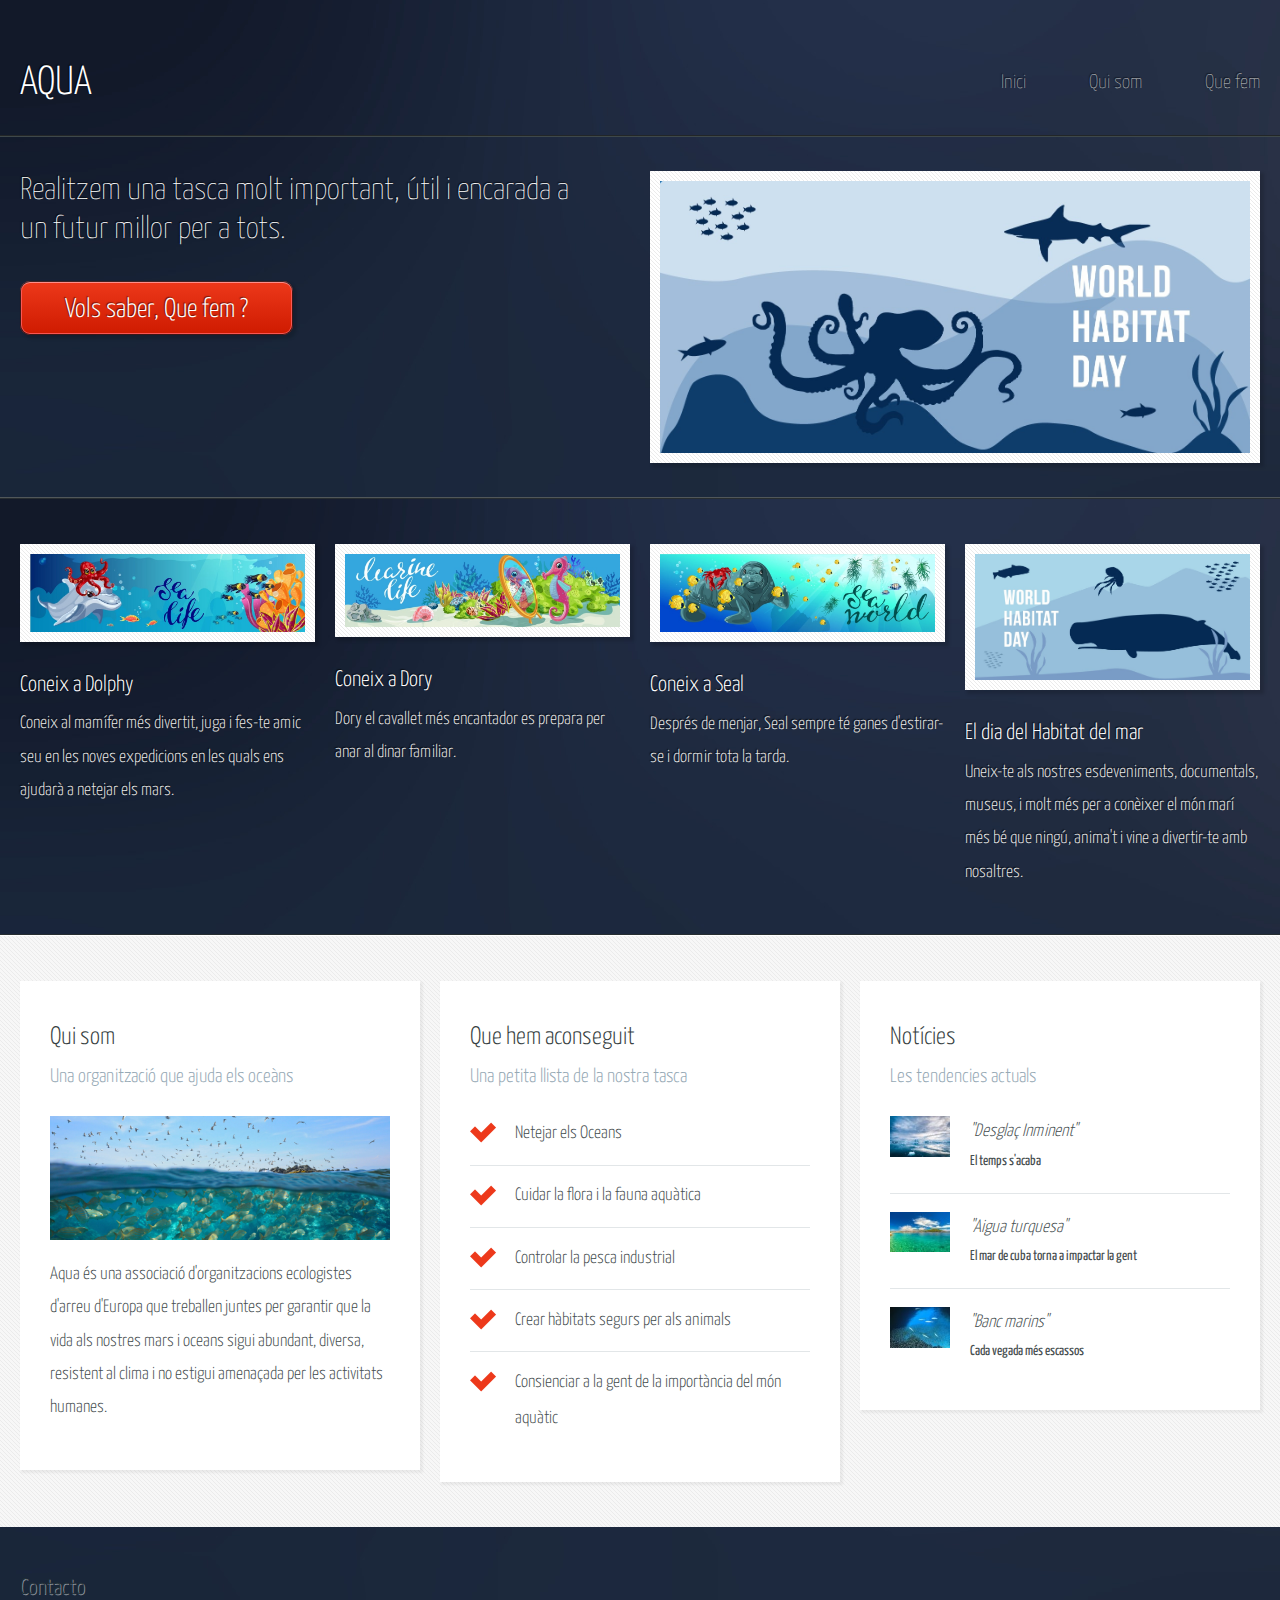
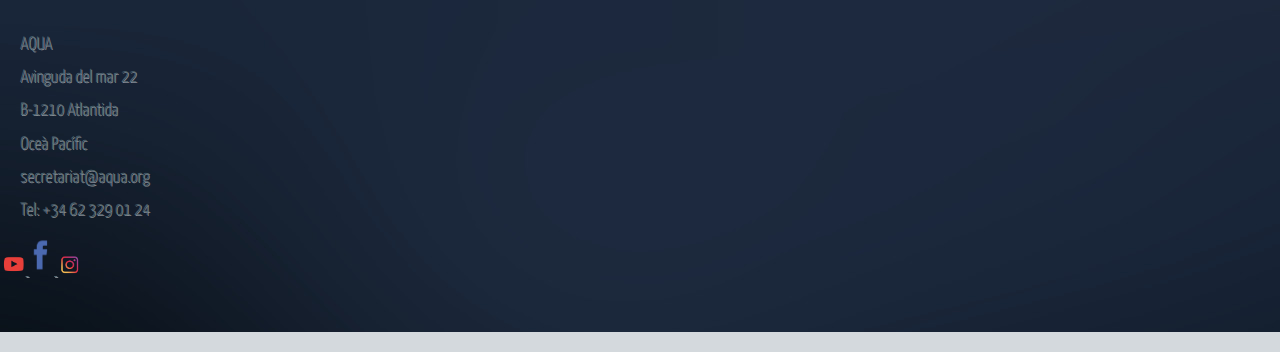
<file: index.html>
<!DOCTYPE HTML>
<html lang="ca">
	<head>
		<title>L'Oceà necessita ajuda</title>
		<meta charset="utf-8" />
		<meta name="viewport" content="width=device-width, initial-scale=1, user-scalable=no" />
		<link rel="stylesheet" href="assets/css/main.css" />
		<link rel="icon" type="image/png" href="assets/css/images/favicon.png"/>

	</head>
	<body>
		<div id="page-wrapper">

			<!-- Header -->
				<section aria-label ="cabecera de la pàgina" id="header">
					<div class="container">
						<div class="row">
							<div class="col-12">

								<!-- Logo -->
									<h1><a href="index.html" id="logo">AQUA</a></h1>

								<!-- Nav -->
									<nav aria-label ="navegacion de la web" id="nav">
										<a href="index.html">Inici</a>
										<a href="quisom.html">Qui som</a>
										<a href="quefem.html">Que fem</a>
							
									</nav>

							</div>
						</div>
					</div>
					<div id="banner">
						<div class="container">
							<div class="row">
								<div class="col-6 col-12-medium">

									<!-- Banner Copy -->
										<p>Realitzem una tasca molt important, útil i encarada a un futur millor per a tots.</p>
										<a href="quefem.html" class="button-large">Vols saber, Que fem ?</a>

								</div>
								<div class="col-6 col-12-medium imp-medium">

									<!-- Banner Image -->
										<a href="#" class="bordered-feature-image"><img src="images/banner.jpg" alt="" /></a>

								</div>
							</div>
						</div>
					</div>
				</section>

			<!-- Features -->
				<section id="features">
					<div class="container">
						<div class="row">
							<div class="col-3 col-6-medium col-12-small">

								<!-- Feature #1 -->
									<section>
										<a href="#" class="bordered-feature-image"><img src="images/pic01.jpg" alt="" /></a>
										<h2>Coneix a Dolphy</h2>
										<p>Coneix al mamífer més divertit, juga i fes-te amic seu en 
										les noves expedicions en les quals ens ajudarà a netejar els mars.</p>
									</section>

							</div>
							<div class="col-3 col-6-medium col-12-small">

								<!-- Feature #2 -->
									<section>
										<a href="#" class="bordered-feature-image"><img src="images/pic02.jpg" alt="" /></a>
										<h2>Coneix a Dory</h2>
										<p>
											Dory el cavallet més encantador es prepara per anar al dinar familiar.
										</p>
									</section>

							</div>
							<div class="col-3 col-6-medium col-12-small">

								<!-- Feature #3 -->
									<section>
										<a href="#" class="bordered-feature-image"><img src="images/pic03.jpg" alt="" /></a>
										<h2>Coneix a Seal</h2>
										<p>
											Després de menjar, Seal sempre té ganes d'estirar-se i dormir tota la tarda.
										</p>
									</section>

							</div>
							<div class="col-3 col-6-medium col-12-small">

								<!-- Feature #4 -->
									<section>
										<a href="#" class="bordered-feature-image"><img src="images/pic04.jpg" alt="" /></a>
										<h2>El dia del Habitat del mar</h2>
										<p>
											Uneix-te als nostres esdeveniments, documentals, museus, 
											i molt més per a conèixer el món marí més bé que ningú, anima't 
											i vine a divertir-te amb nosaltres.
										</p>
									</section>

							</div>
						</div>
					</div>
				</section>

			<!-- Content -->
				<section id="content">
					<div class="container">
						<div class="row aln-center">
							<div class="col-4 col-12-medium">

								<!-- caixa #1 -->
									<section>
										<header>
											<h2>Qui som</h2>
											<h3>Una organització que ajuda els oceàns</h3>
										</header>
										<a href="#" class="feature-image"><img src="images/pic05.jpg" alt="" /></a>
										<p>
											Aqua és una associació d'organitzacions ecologistes
											d'arreu d'Europa que treballen juntes per garantir que la vida als nostres
											mars i oceans sigui abundant, diversa, resistent al clima i no estigui 
											amenaçada per les activitats humanes.
										</p>
									</section>

							</div>
							<div class="col-4 col-6-medium col-12-small">

								<!-- caixa #2 -->
									<section>
										<header>
											<h2>Que hem aconseguit</h2>
											<h3>Una petita llista de la nostra tasca</h3>
										</header>
										<ul class="check-list">
											<li>Netejar els Oceans</li>
											<li>Cuidar la flora i la fauna aquàtica</li>
											<li>Controlar la pesca industrial</li>
											<li>Crear hàbitats segurs per als animals</li>
											<li>Consienciar a la gent de la importància del món aquàtic</li>
										</ul>
									</section>

							</div>
							<div class="col-4 col-6-medium col-12-small">

								<!-- caixa #3 -->
									<section>
										<header>
											<h2>Notícies</h2>  
											<h3>Les tendencies actuals </h3>
										</header>
										<ul class="quote-list">
											<li>
												<img src="images/pic06.jpg" alt="" />
												<p>"Desglaç Inminent"</p>
												<span>El temps s'acaba</span>
											</li>
											<li>
												<img src="images/pic07.jpg" alt="" />
												<p>"Aigua turquesa"</p>
												<span>El mar de cuba torna a impactar la gent</span>
											</li>
											<li>
												<img src="images/pic08.jpg" alt="" />
												<p>"Banc marins"</p>
												<span> Cada vegada més escassos</span>
											</li>
										</ul>
									</section>

							</div>
						</div>
					</div>
				</section>

			<!-- Footer -->
				<section aria-label="pie de la web" id="footer">
					<div class="container">
						<div class="row">
							<div class="col-4 col-12-medium imp-medium">

								<!-- Blurb -->
									<section>
										<h2>Contacto</h2>
										<p>
											
											AQUA <br>
										    Avinguda del mar 22<br>
											B-1210 Atlantida<br>
											Oceà Pacífic<br>
									
											secretariat@aqua.org<br>
											Tel: +34 62 329 01 24<br>
										</p>
									</section>

							</div>
						</div>
					</div>

					<div class="iconos">
						
						  <a href="https://www.youtube.com/">
							  <img src="images/youtube.png" alt="youtube" width="2%" height="2%">
						  </a>
						  <a href="https://www.facebook.com/">
							  <img src="images/face.png" alt="facebook" width="2%" height="2%">
						  </a>
						  <a href="https://www.instagram.com/">
							  <img src="images/insta.png" alt="instagram"  width="2%" height="2%">
						  </a>
						</div>
				
				</section>

			

		</div>

		<!-- Scripts -->
			<script src="assets/js/jquery.min.js"></script>
			<script src="assets/js/browser.min.js"></script>
			<script src="assets/js/breakpoints.min.js"></script>
			<script src="assets/js/util.js"></script>
			<script src="assets/js/main.js"></script>

	</body>
</html>
</file>
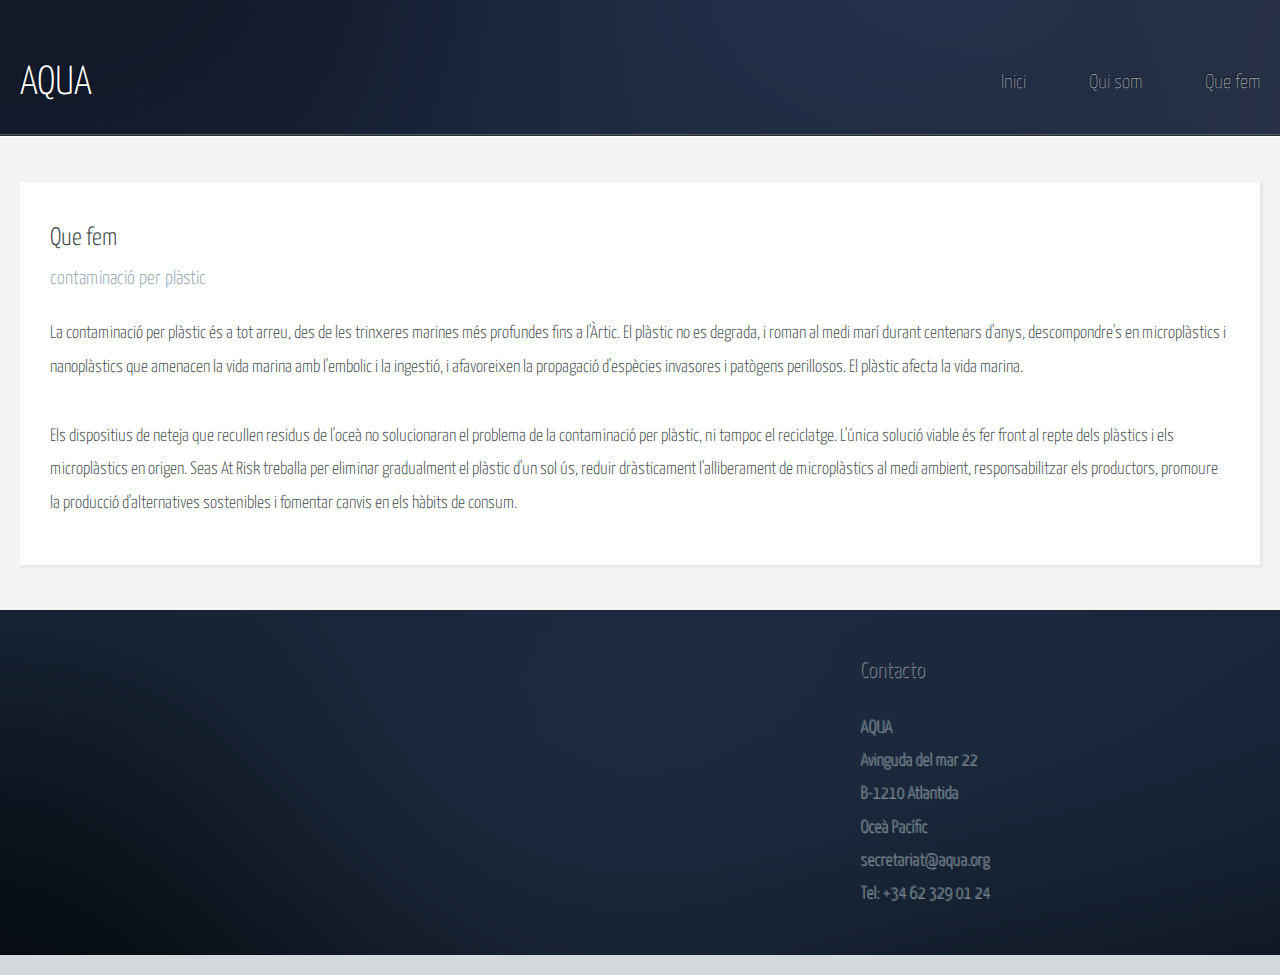
<file: quefem.html>
<!DOCTYPE HTML>

<html>
	<head>
		<title>L'Oceà necessita ajuda</title>
		<meta charset="utf-8" />
		<meta name="viewport" content="width=device-width, initial-scale=1, user-scalable=no" />
		<link rel="stylesheet" href="assets/css/main.css" />
	</head>
	<body class="subpage">
		<div id="page-wrapper">

			<!-- Header -->
				<section id="header">
					<div class="container">
						<div class="row">
							<div class="col-12">

								<!-- Logo -->
									<h1><a href="index.html" id="logo">AQUA</a></h1>

								<!-- Nav -->
								<nav aria-label ="navegacion de la web" id="nav">
									<a href="index.html">Inici</a>
									<a href="quisom.html">Qui som</a>
									<a href="quefem.html">Que fem</a>
						
								</nav>


							</div>
						</div>
					</div>
				</section>

			<!-- Content -->
				<section id="content">
					<div class="container">
						<div class="row">
							<div class="col-12">

								<!-- Main Content -->
									<section>
										<header>
											<h2>Que fem</h2>
											<h3>contaminació per plàstic</h3>
										</header>
										<p>
											La contaminació per plàstic és a tot arreu, des de les trinxeres marines més profundes fins a l'Àrtic. 
											El plàstic no es degrada, i roman al medi marí durant centenars d'anys, descompondre's en microplàstics 
											i nanoplàstics que amenacen la vida marina amb l'embolic i la ingestió, i afavoreixen la propagació d'espècies 
											invasores i patògens perillosos. El plàstic afecta la vida marina.

										</p>
										<p>
											Els dispositius de neteja que recullen residus de l'oceà no solucionaran el 
											problema de la contaminació per plàstic, ni tampoc el reciclatge. L'única solució viable és fer 
											front al repte dels plàstics i els microplàstics en origen. Seas At Risk treballa per eliminar gradualment 
											el plàstic d'un sol ús, reduir dràsticament l'alliberament de microplàstics al medi ambient, responsabilitzar 
											els productors, promoure la producció d'alternatives sostenibles i fomentar canvis en els hàbits de consum.
										</p>
									</section>

							</div>
						</div>
					</div>
				</section>

			<!-- Footer -->
				<section id="footer">
					<div class="container">
						<div class="row">
							<div class="col-8 col-12-medium">

							</div>
							<div class="col-4 col-12-medium imp-medium">

								<!-- Blurb -->
								<section>
									<h2>Contacto</h2>
									<p>
										
										AQUA <br>
										Avinguda del mar 22<br>
										B-1210 Atlantida<br>
										Oceà Pacífic<br>
								
										secretariat@aqua.org<br>
										Tel: +34 62 329 01 24<br>
									</p>
								</section>

							</div>
						</div>
					</div>
				</section>

		</div>

		<!-- Scripts -->
			<script src="assets/js/jquery.min.js"></script>
			<script src="assets/js/browser.min.js"></script>
			<script src="assets/js/breakpoints.min.js"></script>
			<script src="assets/js/util.js"></script>
			<script src="assets/js/main.js"></script>

	</body>
</html>
</file>
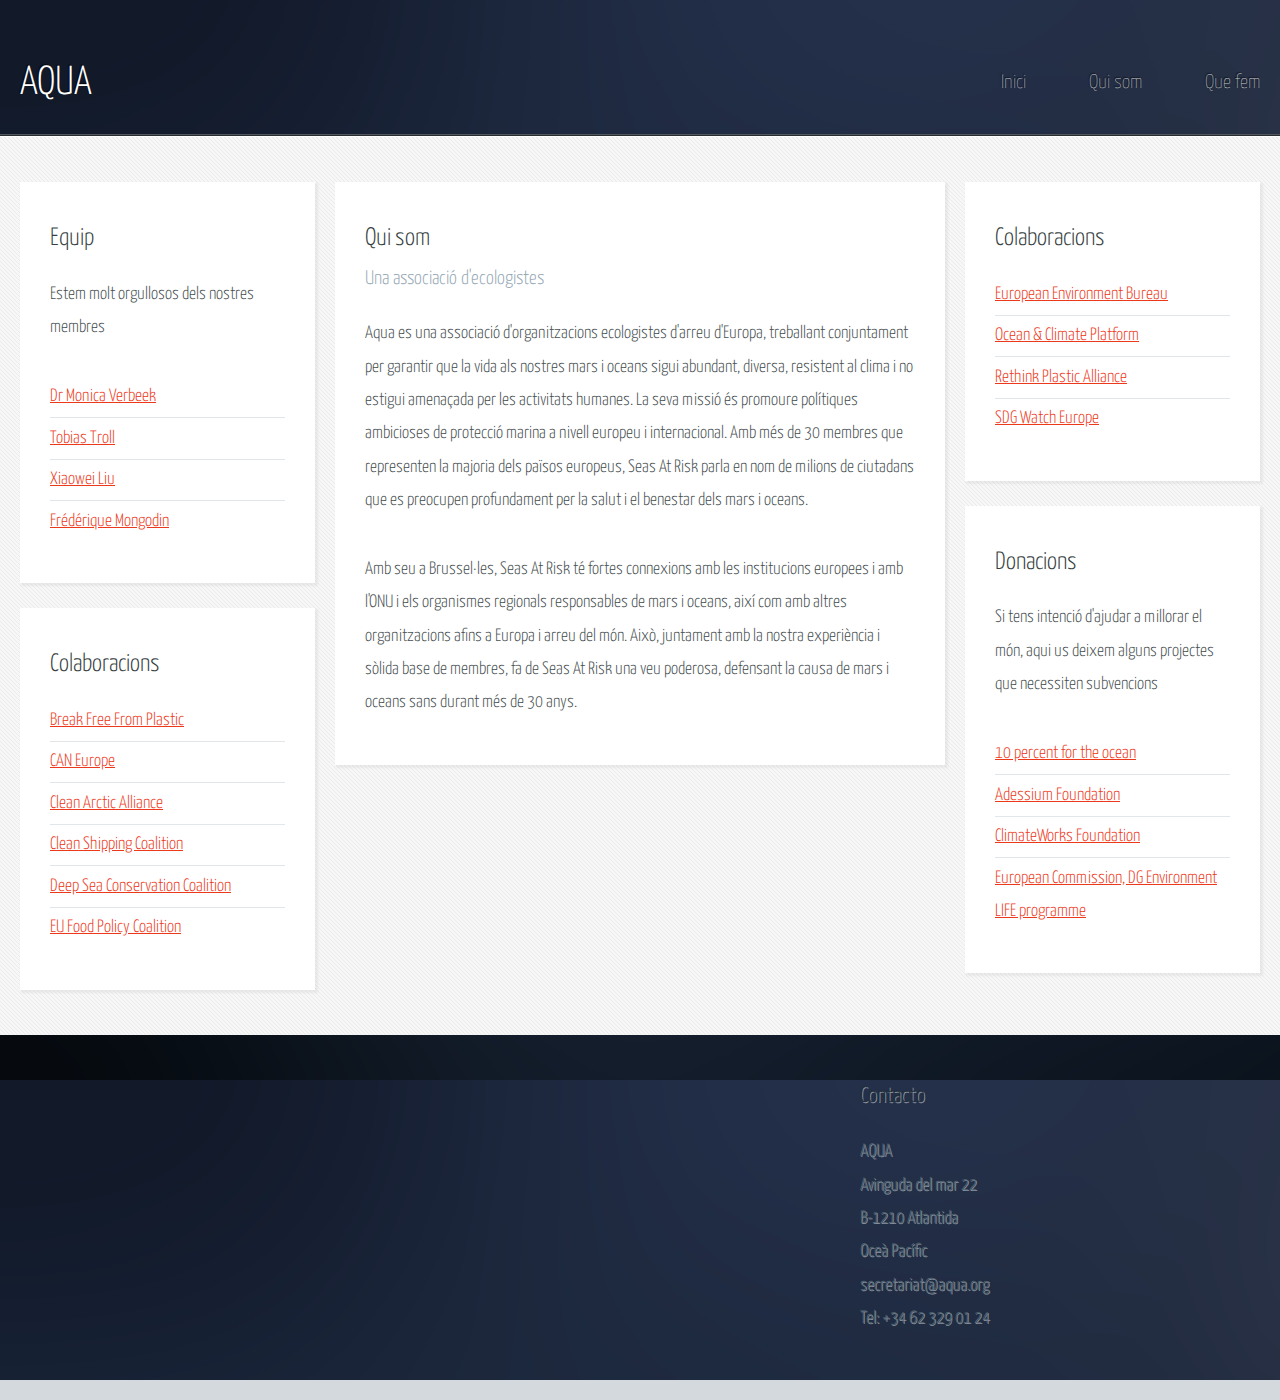
<file: quisom.html>
<!DOCTYPE HTML>

<html>
	<head>
		<title>L'Oceà necessita ajuda</title>
		<meta charset="utf-8" />
		<meta name="viewport" content="width=device-width, initial-scale=1, user-scalable=no" />
		<link rel="stylesheet" href="assets/css/main.css" />
	</head>
	<body class="subpage">
		<div id="page-wrapper">

			<!-- Header -->
				<section id="header">
					<div class="container">
						<div class="row">
							<div class="col-12">

								<!-- Logo -->
									<h1><a href="index.html" id="logo">AQUA</a></h1>

								<!-- Nav -->
								<nav aria-label ="navegacion de la web" id="nav">
									<a href="index.html">Inici</a>
									<a href="quisom.html">Qui som</a>
									<a href="quefem.html">Que fem</a>
						
								</nav>

							</div>
						</div>
					</div>
				</section>

			<!-- Content -->
				<section id="content">
					<div class="container">
						<div class="row">
							<div class="col-3 col-12-medium">

								<!-- Left Sidebar -->
									<section>
										<header>
											<h2>Equip</h2>
										</header>
										<p>
										Estem molt orgullosos dels nostres membres
										</p>
										<ul class="link-list">
											<li><a href="https://seas-at-risk.org/team/dr-monica-verbeek/">Dr Monica Verbeek</a></li>
											<li><a href="https://seas-at-risk.org/team/tobias-troll/">Tobias Troll</a></li>
											<li><a href="https://seas-at-risk.org/team/xiaowei-liu/">Xiaowei Liu</a></li>
											<li><a href="https://seas-at-risk.org/team/frederique-mongodin/">Frédérique Mongodin</a></li>
										</ul>
									</section>
									<section>
										<header>
											<h2>Colaboracions</h2>
										</header>
										<ul class="link-list">
											<li><a href="https://www.breakfreefromplastic.org/">Break Free From Plastic</a></li>
											<li><a href="https://caneurope.org/">CAN Europe</a></li>
											<li><a href="https://www.hfofreearctic.org/en/front-page/">Clean Arctic Alliance</a></li>
											<li><a href="https://www.cleanshipping.org/">Clean Shipping Coalition</a></li>
											<li><a href="https://www.savethehighseas.org/">Deep Sea Conservation Coalition</a></li>
											<li><a href="https://foodpolicycoalition.eu/">EU Food Policy Coalition</a></li>
										</ul>
									</section>
							</div>
							<div class="col-6 col-12-medium imp-medium">

								<!-- Main Content -->
									<section>
										<header>
											<h2>Qui som</h2>
											<h3>Una associació d'ecologistes</h3>
										</header>
										<p>
											Aqua es una associació d'organitzacions ecologistes d'arreu d'Europa, treballant conjuntament 
											per garantir que la vida als nostres mars i oceans sigui abundant, diversa, resistent 
											al clima i no estigui amenaçada per les activitats humanes. La seva missió és promoure 
											polítiques ambicioses de protecció marina a nivell europeu i internacional. Amb més de 30 
											membres que representen la majoria dels països europeus, Seas At Risk parla en nom de milions 
											de ciutadans que es preocupen profundament per la salut i el benestar dels mars i oceans.

										</p>
										<p>
											Amb seu a Brussel·les, Seas At Risk té fortes connexions amb les institucions europees 
											i amb l'ONU i els organismes regionals responsables de mars i oceans, així com amb altres 
											organitzacions afins a Europa i arreu del món. Això, juntament amb la nostra experiència i 
											sòlida base de membres, fa de Seas At Risk una veu poderosa, defensant la causa de mars i 
											oceans sans durant més de 30 anys.
										</p>
										
									</section>

							</div>
							<div class="col-3 col-12-medium">

								<!-- Right Sidebar -->
									<section>
										<header>
											<h2>Colaboracions</h2>
										</header>
										<ul class="link-list">
											<li><a href="https://eeb.org/">European Environment Bureau</a></li>
											<li><a href="https://ocean-climate.org/en/home-2/">Ocean & Climate Platform</a></li>
											<li><a href="https://rethinkplasticalliance.eu/">Rethink Plastic Alliance</a></li>
											<li><a href="https://www.sdgwatcheurope.org/">SDG Watch Europe</a></li>								
										</ul>
									</section>
									<section>
										<header>
											<h2>Donacions</h2>
										</header>
										<p>
											Si tens intenció d'ajudar a millorar el món, aqui us deixem alguns projectes que necessiten subvencions
										</p>
										<ul class="link-list">
											<li><a href="https://www.10percentfortheocean.org/">10 percent for the ocean</a></li>
											<li><a href="https://www.adessium.org/">Adessium Foundation</a></li>
											<li><a href="https://www.climateworks.org/">ClimateWorks Foundation</a></li>
											<li><a href="https://ec.europa.eu/info/departments/environment_en">European Commission, DG Environment LIFE programme</a></li>
										</ul>
									</section>

							</div>
						</div>
					</div>
				</section>

			<!-- Footer -->
				<section id="footer">
					<div class="container">
						<div class="row">
							<div class="col-8 col-12-medium">

							</div>
							<div class="col-4 col-12-medium imp-medium">

								<!-- Blurb -->
								<section>
									<h2>Contacto</h2>
									<p>
										
										AQUA <br>
										Avinguda del mar 22<br>
										B-1210 Atlantida<br>
										Oceà Pacífic<br>
								
										secretariat@aqua.org<br>
										Tel: +34 62 329 01 24<br>
									</p>
								</section>

							</div>
						</div>
					</div>
				</section>

			

		</div>

		<!-- Scripts -->
			<script src="assets/js/jquery.min.js"></script>
			<script src="assets/js/browser.min.js"></script>
			<script src="assets/js/breakpoints.min.js"></script>
			<script src="assets/js/util.js"></script>
			<script src="assets/js/main.js"></script>

	</body>
</html>
</file>
<file: assets/css/main.css>
/*Tipografía*/

@import url("https://fonts.googleapis.com/css?family=Yanone+Kaffeesatz:400,300,200");



html, body, div, span, applet, object,
iframe, h1, h2, h3, h4, h5, h6, p, blockquote,
pre, a, abbr, acronym, address, big, cite,
code, del, dfn, em, img, ins, kbd, q, s, samp,
small, strike, strong, sub, sup, tt, var, b,
u, i, center, dl, dt, dd, ol, ul, li, fieldset,
form, label, legend, table, caption, tbody,
tfoot, thead, tr, th, td, article, aside,
canvas, details, embed, figure, figcaption,
footer, header, hgroup, menu, nav, output, ruby,
section, summary, time, mark, audio, video {
	margin: 0;
	padding: 0;
	border: 0;
	font-size: 100%;
	font: inherit;
	vertical-align: baseline;}

article, aside, details, figcaption, figure,
footer, header, hgroup, menu, nav, section {
	display: block;}

body {
	line-height: 1;
}

ol, ul {
	list-style: none;
}

blockquote, q {
	quotes: none;
}

	blockquote:before, blockquote:after, q:before, q:after {
		content: '';
		content: none;
	}

table {
	border-collapse: collapse;
	border-spacing: 0;
}

body {
	-webkit-text-size-adjust: none;
}

mark {
	background-color: transparent;
	color: inherit;
}

input::-moz-focus-inner {
	border: 0;
	padding: 0;
}

input, select, textarea {
	-moz-appearance: none;
	-webkit-appearance: none;
	-ms-appearance: none;
	appearance: none;
}

/* Basic */

	html {
		box-sizing: border-box;
	}

	*, *:before, *:after {
		box-sizing: inherit;
	}

	body {
		background: #D4D9DD url("images/bg03.jpg");
		color: #474f51;
		font-size: 13.5pt;
		font-family: 'Yanone Kaffeesatz';
		line-height: 1.85em;
		font-weight: 300;
	}

	input, textarea, select {
		color: #474f51;
		font-size: 13.5pt;
		font-family: 'Yanone Kaffeesatz';
		line-height: 1.85em;
		font-weight: 300;
	}

	ul, ol, p, dl {
		margin: 0 0 2em 0;
	}

	a {
		text-decoration: underline;
	}

		a:hover {
			text-decoration: none;
		}

	section > :last-child,
	section:last-child,
	.last-child {
		margin-bottom: 0 !important;
	}

/* Pàgina Responsive */

	.container {
		margin: 0 auto;
		max-width: 100%;
		width: 1200px;
	}

		@media screen and (max-width: 1680px) {

			.container {
				width: 1200px;
			}

		}

		@media screen and (max-width: 1280px) {

			.container {
				width: calc(100% - 40px);
			}

		}

		@media screen and (max-width: 980px) {

			.container {
				width: calc(100% - 50px);
			}

		}

		@media screen and (max-width: 736px) {

			.container {
				width: calc(100% - 40px);
			}

		}

/* Row, alineació del contingut Responsive */

	.row {
		display: flex;
		flex-wrap: wrap;
		box-sizing: border-box;
		align-items: stretch;
	}

		.row > * {
			box-sizing: border-box;
		}

		.row.gtr-uniform > * > :last-child {
			margin-bottom: 0;
		}

		.row.aln-left {
			justify-content: flex-start;
		}

		.row.aln-center {
			justify-content: center;
		}

		.row.aln-right {
			justify-content: flex-end;
		}

		.row.aln-top {
			align-items: flex-start;
		}

		.row.aln-middle {
			align-items: center;
		}

		.row.aln-bottom {
			align-items: flex-end;
		}

		.row > .imp {
			order: -1;
		}

		.row > .col-1 {
			width: 8.33333%;
		}

		.row > .off-1 {
			margin-left: 8.33333%;
		}

		.row > .col-2 {
			width: 16.66667%;
		}

		.row > .off-2 {
			margin-left: 16.66667%;
		}

		.row > .col-3 {
			width: 25%;
		}

		.row > .off-3 {
			margin-left: 25%;
		}

		.row > .col-4 {
			width: 33.33333%;
		}

		.row > .off-4 {
			margin-left: 33.33333%;
		}

		.row > .col-5 {
			width: 41.66667%;
		}

		.row > .off-5 {
			margin-left: 41.66667%;
		}

		.row > .col-6 {
			width: 50%;
		}

		.row > .off-6 {
			margin-left: 50%;
		}

		.row > .col-7 {
			width: 58.33333%;
		}

		.row > .off-7 {
			margin-left: 58.33333%;
		}

		.row > .col-8 {
			width: 66.66667%;
		}

		.row > .off-8 {
			margin-left: 66.66667%;
		}

		.row > .col-9 {
			width: 75%;
		}

		.row > .off-9 {
			margin-left: 75%;
		}

		.row > .col-10 {
			width: 83.33333%;
		}

		.row > .off-10 {
			margin-left: 83.33333%;
		}

		.row > .col-11 {
			width: 91.66667%;
		}

		.row > .off-11 {
			margin-left: 91.66667%;
		}

		.row > .col-12 {
			width: 100%;
		}

		.row > .off-12 {
			margin-left: 100%;
		}

		.row.gtr-0 {
			margin-top: 0px;
			margin-left: 0px;
		}

			.row.gtr-0 > * {
				padding: 0px 0 0 0px;
			}

			.row.gtr-0.gtr-uniform {
				margin-top: 0px;
			}

				.row.gtr-0.gtr-uniform > * {
					padding-top: 0px;
				}

		.row.gtr-25 {
			margin-top: -6.25px;
			margin-left: -6.25px;
		}

			.row.gtr-25 > * {
				padding: 6.25px 0 0 6.25px;
			}

			.row.gtr-25.gtr-uniform {
				margin-top: -6.25px;
			}

				.row.gtr-25.gtr-uniform > * {
					padding-top: 6.25px;
				}

		.row.gtr-50 {
			margin-top: -12.5px;
			margin-left: -12.5px;
		}

			.row.gtr-50 > * {
				padding: 12.5px 0 0 12.5px;
			}

			.row.gtr-50.gtr-uniform {
				margin-top: -12.5px;
			}

				.row.gtr-50.gtr-uniform > * {
					padding-top: 12.5px;
				}

		.row {
			margin-top: -25px;
			margin-left: -25px;
		}

			.row > * {
				padding: 25px 0 0 25px;
			}

			.row.gtr-uniform {
				margin-top: -25px;
			}

				.row.gtr-uniform > * {
					padding-top: 25px;
				}

		.row.gtr-150 {
			margin-top: -37.5px;
			margin-left: -37.5px;
		}

			.row.gtr-150 > * {
				padding: 37.5px 0 0 37.5px;
			}

			.row.gtr-150.gtr-uniform {
				margin-top: -37.5px;
			}

				.row.gtr-150.gtr-uniform > * {
					padding-top: 37.5px;
				}

		.row.gtr-200 {
			margin-top: -50px;
			margin-left: -50px;
		}

			.row.gtr-200 > * {
				padding: 50px 0 0 50px;
			}

			.row.gtr-200.gtr-uniform {
				margin-top: -50px;
			}

				.row.gtr-200.gtr-uniform > * {
					padding-top: 50px;
				}

		@media screen and (max-width: 1680px) {

			.row {
				display: flex;
				flex-wrap: wrap;
				box-sizing: border-box;
				align-items: stretch;
			}

				.row > * {
					box-sizing: border-box;
				}

				.row.gtr-uniform > * > :last-child {
					margin-bottom: 0;
				}

				.row.aln-left {
					justify-content: flex-start;
				}

				.row.aln-center {
					justify-content: center;
				}

				.row.aln-right {
					justify-content: flex-end;
				}

				.row.aln-top {
					align-items: flex-start;
				}

				.row.aln-middle {
					align-items: center;
				}

				.row.aln-bottom {
					align-items: flex-end;
				}

				.row > .imp-xlarge {
					order: -1;
				}

				.row > .col-1-xlarge {
					width: 8.33333%;
				}

				.row > .off-1-xlarge {
					margin-left: 8.33333%;
				}

				.row > .col-2-xlarge {
					width: 16.66667%;
				}

				.row > .off-2-xlarge {
					margin-left: 16.66667%;
				}

				.row > .col-3-xlarge {
					width: 25%;
				}

				.row > .off-3-xlarge {
					margin-left: 25%;
				}

				.row > .col-4-xlarge {
					width: 33.33333%;
				}

				.row > .off-4-xlarge {
					margin-left: 33.33333%;
				}

				.row > .col-5-xlarge {
					width: 41.66667%;
				}

				.row > .off-5-xlarge {
					margin-left: 41.66667%;
				}

				.row > .col-6-xlarge {
					width: 50%;
				}

				.row > .off-6-xlarge {
					margin-left: 50%;
				}

				.row > .col-7-xlarge {
					width: 58.33333%;
				}

				.row > .off-7-xlarge {
					margin-left: 58.33333%;
				}

				.row > .col-8-xlarge {
					width: 66.66667%;
				}

				.row > .off-8-xlarge {
					margin-left: 66.66667%;
				}

				.row > .col-9-xlarge {
					width: 75%;
				}

				.row > .off-9-xlarge {
					margin-left: 75%;
				}

				.row > .col-10-xlarge {
					width: 83.33333%;
				}

				.row > .off-10-xlarge {
					margin-left: 83.33333%;
				}

				.row > .col-11-xlarge {
					width: 91.66667%;
				}

				.row > .off-11-xlarge {
					margin-left: 91.66667%;
				}

				.row > .col-12-xlarge {
					width: 100%;
				}

				.row > .off-12-xlarge {
					margin-left: 100%;
				}

				.row.gtr-0 {
					margin-top: 0px;
					margin-left: 0px;
				}

					.row.gtr-0 > * {
						padding: 0px 0 0 0px;
					}

					.row.gtr-0.gtr-uniform {
						margin-top: 0px;
					}

						.row.gtr-0.gtr-uniform > * {
							padding-top: 0px;
						}

				.row.gtr-25 {
					margin-top: -6.25px;
					margin-left: -6.25px;
				}

					.row.gtr-25 > * {
						padding: 6.25px 0 0 6.25px;
					}

					.row.gtr-25.gtr-uniform {
						margin-top: -6.25px;
					}

						.row.gtr-25.gtr-uniform > * {
							padding-top: 6.25px;
						}

				.row.gtr-50 {
					margin-top: -12.5px;
					margin-left: -12.5px;
				}

					.row.gtr-50 > * {
						padding: 12.5px 0 0 12.5px;
					}

					.row.gtr-50.gtr-uniform {
						margin-top: -12.5px;
					}

						.row.gtr-50.gtr-uniform > * {
							padding-top: 12.5px;
						}

				.row {
					margin-top: -25px;
					margin-left: -25px;
				}

					.row > * {
						padding: 25px 0 0 25px;
					}

					.row.gtr-uniform {
						margin-top: -25px;
					}

						.row.gtr-uniform > * {
							padding-top: 25px;
						}

				.row.gtr-150 {
					margin-top: -37.5px;
					margin-left: -37.5px;
				}

					.row.gtr-150 > * {
						padding: 37.5px 0 0 37.5px;
					}

					.row.gtr-150.gtr-uniform {
						margin-top: -37.5px;
					}

						.row.gtr-150.gtr-uniform > * {
							padding-top: 37.5px;
						}

				.row.gtr-200 {
					margin-top: -50px;
					margin-left: -50px;
				}

					.row.gtr-200 > * {
						padding: 50px 0 0 50px;
					}

					.row.gtr-200.gtr-uniform {
						margin-top: -50px;
					}

						.row.gtr-200.gtr-uniform > * {
							padding-top: 50px;
						}

		}

		@media screen and (max-width: 1280px) {

			.row {
				display: flex;
				flex-wrap: wrap;
				box-sizing: border-box;
				align-items: stretch;
			}

				.row > * {
					box-sizing: border-box;
				}

				.row.gtr-uniform > * > :last-child {
					margin-bottom: 0;
				}

				.row.aln-left {
					justify-content: flex-start;
				}

				.row.aln-center {
					justify-content: center;
				}

				.row.aln-right {
					justify-content: flex-end;
				}

				.row.aln-top {
					align-items: flex-start;
				}

				.row.aln-middle {
					align-items: center;
				}

				.row.aln-bottom {
					align-items: flex-end;
				}

				.row > .imp-large {
					order: -1;
				}

				.row > .col-1-large {
					width: 8.33333%;
				}

				.row > .off-1-large {
					margin-left: 8.33333%;
				}

				.row > .col-2-large {
					width: 16.66667%;
				}

				.row > .off-2-large {
					margin-left: 16.66667%;
				}

				.row > .col-3-large {
					width: 25%;
				}

				.row > .off-3-large {
					margin-left: 25%;
				}

				.row > .col-4-large {
					width: 33.33333%;
				}

				.row > .off-4-large {
					margin-left: 33.33333%;
				}

				.row > .col-5-large {
					width: 41.66667%;
				}

				.row > .off-5-large {
					margin-left: 41.66667%;
				}

				.row > .col-6-large {
					width: 50%;
				}

				.row > .off-6-large {
					margin-left: 50%;
				}

				.row > .col-7-large {
					width: 58.33333%;
				}

				.row > .off-7-large {
					margin-left: 58.33333%;
				}

				.row > .col-8-large {
					width: 66.66667%;
				}

				.row > .off-8-large {
					margin-left: 66.66667%;
				}

				.row > .col-9-large {
					width: 75%;
				}

				.row > .off-9-large {
					margin-left: 75%;
				}

				.row > .col-10-large {
					width: 83.33333%;
				}

				.row > .off-10-large {
					margin-left: 83.33333%;
				}

				.row > .col-11-large {
					width: 91.66667%;
				}

				.row > .off-11-large {
					margin-left: 91.66667%;
				}

				.row > .col-12-large {
					width: 100%;
				}

				.row > .off-12-large {
					margin-left: 100%;
				}

				.row.gtr-0 {
					margin-top: 0px;
					margin-left: 0px;
				}

					.row.gtr-0 > * {
						padding: 0px 0 0 0px;
					}

					.row.gtr-0.gtr-uniform {
						margin-top: 0px;
					}

						.row.gtr-0.gtr-uniform > * {
							padding-top: 0px;
						}

				.row.gtr-25 {
					margin-top: -5px;
					margin-left: -5px;
				}

					.row.gtr-25 > * {
						padding: 5px 0 0 5px;
					}

					.row.gtr-25.gtr-uniform {
						margin-top: -5px;
					}

						.row.gtr-25.gtr-uniform > * {
							padding-top: 5px;
						}

				.row.gtr-50 {
					margin-top: -10px;
					margin-left: -10px;
				}

					.row.gtr-50 > * {
						padding: 10px 0 0 10px;
					}

					.row.gtr-50.gtr-uniform {
						margin-top: -10px;
					}

						.row.gtr-50.gtr-uniform > * {
							padding-top: 10px;
						}

				.row {
					margin-top: -20px;
					margin-left: -20px;
				}

					.row > * {
						padding: 20px 0 0 20px;
					}

					.row.gtr-uniform {
						margin-top: -20px;
					}

						.row.gtr-uniform > * {
							padding-top: 20px;
						}

				.row.gtr-150 {
					margin-top: -30px;
					margin-left: -30px;
				}

					.row.gtr-150 > * {
						padding: 30px 0 0 30px;
					}

					.row.gtr-150.gtr-uniform {
						margin-top: -30px;
					}

						.row.gtr-150.gtr-uniform > * {
							padding-top: 30px;
						}

				.row.gtr-200 {
					margin-top: -40px;
					margin-left: -40px;
				}

					.row.gtr-200 > * {
						padding: 40px 0 0 40px;
					}

					.row.gtr-200.gtr-uniform {
						margin-top: -40px;
					}

						.row.gtr-200.gtr-uniform > * {
							padding-top: 40px;
						}

		}

		@media screen and (max-width: 980px) {

			.row {
				display: flex;
				flex-wrap: wrap;
				box-sizing: border-box;
				align-items: stretch;
			}

				.row > * {
					box-sizing: border-box;
				}

				.row.gtr-uniform > * > :last-child {
					margin-bottom: 0;
				}

				.row.aln-left {
					justify-content: flex-start;
				}

				.row.aln-center {
					justify-content: center;
				}

				.row.aln-right {
					justify-content: flex-end;
				}

				.row.aln-top {
					align-items: flex-start;
				}

				.row.aln-middle {
					align-items: center;
				}

				.row.aln-bottom {
					align-items: flex-end;
				}

				.row > .imp-medium {
					order: -1;
				}

				.row > .col-1-medium {
					width: 8.33333%;
				}

				.row > .off-1-medium {
					margin-left: 8.33333%;
				}

				.row > .col-2-medium {
					width: 16.66667%;
				}

				.row > .off-2-medium {
					margin-left: 16.66667%;
				}

				.row > .col-3-medium {
					width: 25%;
				}

				.row > .off-3-medium {
					margin-left: 25%;
				}

				.row > .col-4-medium {
					width: 33.33333%;
				}

				.row > .off-4-medium {
					margin-left: 33.33333%;
				}

				.row > .col-5-medium {
					width: 41.66667%;
				}

				.row > .off-5-medium {
					margin-left: 41.66667%;
				}

				.row > .col-6-medium {
					width: 50%;
				}

				.row > .off-6-medium {
					margin-left: 50%;
				}

				.row > .col-7-medium {
					width: 58.33333%;
				}

				.row > .off-7-medium {
					margin-left: 58.33333%;
				}

				.row > .col-8-medium {
					width: 66.66667%;
				}

				.row > .off-8-medium {
					margin-left: 66.66667%;
				}

				.row > .col-9-medium {
					width: 75%;
				}

				.row > .off-9-medium {
					margin-left: 75%;
				}

				.row > .col-10-medium {
					width: 83.33333%;
				}

				.row > .off-10-medium {
					margin-left: 83.33333%;
				}

				.row > .col-11-medium {
					width: 91.66667%;
				}

				.row > .off-11-medium {
					margin-left: 91.66667%;
				}

				.row > .col-12-medium {
					width: 100%;
				}

				.row > .off-12-medium {
					margin-left: 100%;
				}

				.row.gtr-0 {
					margin-top: 0px;
					margin-left: 0px;
				}

					.row.gtr-0 > * {
						padding: 0px 0 0 0px;
					}

					.row.gtr-0.gtr-uniform {
						margin-top: 0px;
					}

						.row.gtr-0.gtr-uniform > * {
							padding-top: 0px;
						}

				.row.gtr-25 {
					margin-top: -6.25px;
					margin-left: -6.25px;
				}

					.row.gtr-25 > * {
						padding: 6.25px 0 0 6.25px;
					}

					.row.gtr-25.gtr-uniform {
						margin-top: -6.25px;
					}

						.row.gtr-25.gtr-uniform > * {
							padding-top: 6.25px;
						}

				.row.gtr-50 {
					margin-top: -12.5px;
					margin-left: -12.5px;
				}

					.row.gtr-50 > * {
						padding: 12.5px 0 0 12.5px;
					}

					.row.gtr-50.gtr-uniform {
						margin-top: -12.5px;
					}

						.row.gtr-50.gtr-uniform > * {
							padding-top: 12.5px;
						}

				.row {
					margin-top: -25px;
					margin-left: -25px;
				}

					.row > * {
						padding: 25px 0 0 25px;
					}

					.row.gtr-uniform {
						margin-top: -25px;
					}

						.row.gtr-uniform > * {
							padding-top: 25px;
						}

				.row.gtr-150 {
					margin-top: -37.5px;
					margin-left: -37.5px;
				}

					.row.gtr-150 > * {
						padding: 37.5px 0 0 37.5px;
					}

					.row.gtr-150.gtr-uniform {
						margin-top: -37.5px;
					}

						.row.gtr-150.gtr-uniform > * {
							padding-top: 37.5px;
						}

				.row.gtr-200 {
					margin-top: -50px;
					margin-left: -50px;
				}

					.row.gtr-200 > * {
						padding: 50px 0 0 50px;
					}

					.row.gtr-200.gtr-uniform {
						margin-top: -50px;
					}

						.row.gtr-200.gtr-uniform > * {
							padding-top: 50px;
						}

		}

		@media screen and (max-width: 736px) {

			.row {
				display: flex;
				flex-wrap: wrap;
				box-sizing: border-box;
				align-items: stretch;
			}

				.row > * {
					box-sizing: border-box;
				}

				.row.gtr-uniform > * > :last-child {
					margin-bottom: 0;
				}

				.row.aln-left {
					justify-content: flex-start;
				}

				.row.aln-center {
					justify-content: center;
				}

				.row.aln-right {
					justify-content: flex-end;
				}

				.row.aln-top {
					align-items: flex-start;
				}

				.row.aln-middle {
					align-items: center;
				}

				.row.aln-bottom {
					align-items: flex-end;
				}

				.row > .imp-small {
					order: -1;
				}

				.row > .col-1-small {
					width: 8.33333%;
				}

				.row > .off-1-small {
					margin-left: 8.33333%;
				}

				.row > .col-2-small {
					width: 16.66667%;
				}

				.row > .off-2-small {
					margin-left: 16.66667%;
				}

				.row > .col-3-small {
					width: 25%;
				}

				.row > .off-3-small {
					margin-left: 25%;
				}

				.row > .col-4-small {
					width: 33.33333%;
				}

				.row > .off-4-small {
					margin-left: 33.33333%;
				}

				.row > .col-5-small {
					width: 41.66667%;
				}

				.row > .off-5-small {
					margin-left: 41.66667%;
				}

				.row > .col-6-small {
					width: 50%;
				}

				.row > .off-6-small {
					margin-left: 50%;
				}

				.row > .col-7-small {
					width: 58.33333%;
				}

				.row > .off-7-small {
					margin-left: 58.33333%;
				}

				.row > .col-8-small {
					width: 66.66667%;
				}

				.row > .off-8-small {
					margin-left: 66.66667%;
				}

				.row > .col-9-small {
					width: 75%;
				}

				.row > .off-9-small {
					margin-left: 75%;
				}

				.row > .col-10-small {
					width: 83.33333%;
				}

				.row > .off-10-small {
					margin-left: 83.33333%;
				}

				.row > .col-11-small {
					width: 91.66667%;
				}

				.row > .off-11-small {
					margin-left: 91.66667%;
				}

				.row > .col-12-small {
					width: 100%;
				}

				.row > .off-12-small {
					margin-left: 100%;
				}

				.row.gtr-0 {
					margin-top: 0px;
					margin-left: 0px;
				}

					.row.gtr-0 > * {
						padding: 0px 0 0 0px;
					}

					.row.gtr-0.gtr-uniform {
						margin-top: 0px;
					}

						.row.gtr-0.gtr-uniform > * {
							padding-top: 0px;
						}

				.row.gtr-25 {
					margin-top: -5px;
					margin-left: -5px;
				}

					.row.gtr-25 > * {
						padding: 5px 0 0 5px;
					}

					.row.gtr-25.gtr-uniform {
						margin-top: -5px;
					}

						.row.gtr-25.gtr-uniform > * {
							padding-top: 5px;
						}

				.row.gtr-50 {
					margin-top: -10px;
					margin-left: -10px;
				}

					.row.gtr-50 > * {
						padding: 10px 0 0 10px;
					}

					.row.gtr-50.gtr-uniform {
						margin-top: -10px;
					}

						.row.gtr-50.gtr-uniform > * {
							padding-top: 10px;
						}

				.row {
					margin-top: -20px;
					margin-left: -20px;
				}

					.row > * {
						padding: 20px 0 0 20px;
					}

					.row.gtr-uniform {
						margin-top: -20px;
					}

						.row.gtr-uniform > * {
							padding-top: 20px;
						}

				.row.gtr-150 {
					margin-top: -30px;
					margin-left: -30px;
				}

					.row.gtr-150 > * {
						padding: 30px 0 0 30px;
					}

					.row.gtr-150.gtr-uniform {
						margin-top: -30px;
					}

						.row.gtr-150.gtr-uniform > * {
							padding-top: 30px;
						}

				.row.gtr-200 {
					margin-top: -40px;
					margin-left: -40px;
				}

					.row.gtr-200 > * {
						padding: 40px 0 0 40px;
					}

					.row.gtr-200.gtr-uniform {
						margin-top: -40px;
					}

						.row.gtr-200.gtr-uniform > * {
							padding-top: 40px;
						}

		}

/* Multi-use */

	.link-list li {
		padding: 0.2em 0 0.2em 0;
	}

		.link-list li:first-child {
			padding-top: 0 !important;
			border-top: 0 !important;
		}

		.link-list li:last-child {
			padding-bottom: 0 !important;
			border-bottom: 0 !important;
		}

	.quote-list li {
		padding: 1em 0 1em 0;
		overflow: hidden;
	}

		.quote-list li:first-child {
			padding-top: 0 !important;
			border-top: 0 !important;
		}

		.quote-list li:last-child {
			padding-bottom: 0 !important;
			border-bottom: 0 !important;
		}

		.quote-list li img {
			float: left;
		}

		.quote-list li p {
			margin: 0 0 0 90px;
			font-size: 1.2em;
			font-style: italic;
		}

		.quote-list li span {
			display: block;
			margin-left: 90px;
			font-size: 0.9em;
			font-weight: 400;
		}

	.check-list li {
		padding: 0.7em 0 0.7em 45px;
		font-size: 1.2em;
		background: url("images/icon-checkmark.png") 0px 1.05em no-repeat;
	}

		.check-list li:first-child {
			padding-top: 0 !important;
			border-top: 0 !important;
			background-position: 0 0.3em;
		}

		.check-list li:last-child {
			padding-bottom: 0 !important;
			border-bottom: 0 !important;
		}

	.feature-image {
		display: block;
		margin: 0 0 2em 0;
		outline: 0;
	}

		.feature-image img {
			display: block;
			width: 100%;
		}

	.bordered-feature-image {
		display: block;
		background: #fff url("images/bg04.png");
		padding: 10px;
		box-shadow: 3px 3px 3px 1px rgba(0, 0, 0, 0.15);
		margin: 0 0 1.5em 0;
		outline: 0;
	}

		.bordered-feature-image img {
			display: block;
			width: 100%;
		}

	.button-large {
		background-image: -moz-linear-gradient(top, #ed391b, #ce1a00);
		background-image: -webkit-linear-gradient(top, #ed391b, #ce1a00);
		background-image: -ms-linear-gradient(top, #ed391b, #ce1a00);
		background-image: linear-gradient(top, #ed391b, #ce1a00);
		display: inline-block;
		background-color: #ed391b;
		color: #fff;
		text-decoration: none;
		font-size: 1.75em;
		height: 2em;
		line-height: 2.125em;
		font-weight: 300;
		padding: 0 45px;
		outline: 0;
		border-radius: 10px;
		box-shadow: inset 0px 0px 0px 1px rgba(0, 0, 0, 0.75), inset 0px 2px 0px 0px rgba(255, 192, 192, 0.5), inset 0px 0px 0px 2px rgba(255, 96, 96, 0.85), 3px 3px 3px 1px rgba(0, 0, 0, 0.15);
		text-shadow: -1px -1px 1px rgba(0, 0, 0, 0.5);
	}

		.button-large:hover {
			background-image: -moz-linear-gradient(top, #fd492b, #de2a10);
			background-image: -webkit-linear-gradient(top, #fd492b, #de2a10);
			background-image: -ms-linear-gradient(top, #fd492b, #de2a10);
			background-image: linear-gradient(top, #fd492b, #de2a10);
			background-color: #fd492b;
			box-shadow: inset 0px 0px 0px 1px rgba(0, 0, 0, 0.75), inset 0px 2px 0px 0px rgba(255, 192, 192, 0.5), inset 0px 0px 0px 2px rgba(255, 96, 96, 0.85), 3px 3px 3px 1px rgba(0, 0, 0, 0.15);
		}

		.button-large:active {
			background-image: -moz-linear-gradient(top, #ce1a00, #ed391b);
			background-image: -webkit-linear-gradient(top, #ce1a00, #ed391b);
			background-image: -ms-linear-gradient(top, #ce1a00, #ed391b);
			background-image: linear-gradient(top, #ce1a00, #ed391b);
			background-color: #ce1a00;
			box-shadow: inset 0px 0px 0px 1px rgba(0, 0, 0, 0.75), inset 0px 2px 0px 0px rgba(255, 192, 192, 0.5), inset 0px 0px 0px 2px rgba(255, 96, 96, 0.85), 3px 3px 3px 1px rgba(0, 0, 0, 0.15);
		}

/* Header */

	#header {
		position: relative;
		background: #3B4346 url("images/bg01.jpg");
		border-bottom: solid 1px #272d30;
		box-shadow: inset 0px -1px 0px 0px #51575a;
		text-shadow: -1px -1px 1px rgba(0, 0, 0, 0.75);
	}

		#header > .container {
			position: relative;
			min-height: 155px;
		}

		#header h1 {
			position: absolute;
			left: 0;
			bottom: 35px;
			font-size: 2.75em;
		}

			#header h1 a {
				color: #fff;
				text-decoration: none;
			}

		#header nav {
			position: absolute;
			right: 0;
			bottom: 35px;
			font-weight: 200;
		}

			#header nav a {
				color: #c6c8c8;
				text-decoration: none;
				font-size: 1.4em;
				margin-left: 60px;
				outline: 0;
			}

				#header nav a:hover {
					color: #f6f8f8;
				}

		.subpage #header > .container {
			height: 155px;
		}

/* Banner */

	#banner {
		border-top: solid 1px #222628;
		box-shadow: inset 0px 1px 0px 0px #3e484a;
		padding: 35px 0 35px 0;
		color: #fff;
	}

		#banner .bordered-feature-image {
			margin-bottom: 0;
		}

		#banner p {
			font-size: 2em;
			font-weight: 200;
			line-height: 1.25em;
			padding-right: 1em;
			margin: 0 0 1em 0;
		}

/* Features */

	#features {
		background: #353D40 url("images/bg02.jpg");
		border-bottom: solid 1px #272e31;
		padding: 45px 0 45px 0;
		text-shadow: -1px -1px 1px rgba(0, 0, 0, 0.75);
		color: #e6e6e6;
	}

		#features h2 {
			font-size: 1.25em;
			color: #fff;
			margin: 0 0 0.25em 0;
		}

		#features a {
			color: #e0e8eb;
		}

		#features strong {
			color: #fff;
		}

/* Content */

	#content {
		background: #f7f7f7 url("images/bg04.png");
		border-top: solid 1px #fff;
		padding: 45px 0 45px 0;
	}

		#content section {
			background: #fff;
			padding: 40px 30px 45px 30px;
			box-shadow: 2px 2px 2px 1px rgba(128, 128, 128, 0.1);
			margin: 0 0 25px 0;
		}

		#content h2 {
			font-size: 1.8em;
			color: #373f42;
			margin: 0 0 0.25em 0;
		}

		#content h3 {
			color: #96a9b5;
			font-size: 1.25em;
		}

		#content a {
			color: #ED391B;
		}

		#content header {
			margin: 0 0 2em 0;
		}

		#content .quote-list li {
			border-bottom: solid 1px #e2e6e8;
		}

		#content .link-list li {
			border-bottom: solid 1px #e2e6e8;
		}

		#content .check-list li {
			border-bottom: solid 1px #e2e6e8;
		}

/* Footer */

	#footer {
		padding: 45px 0 45px 0;
		text-shadow: 1px 1px 1px white;
		color: #546b76;
		text-shadow: 1px 1px 0px rgba(255, 255, 255, 0.5);
	}

		#footer h2 {
			font-size: 1.25em;
			color: #212f35;
			margin: 0 0 1em 0;
		}

		#footer a {
			color: #546b76;
		}

		#footer .quote-list li {
			border-top: solid 1px #e0e4e6;
			border-bottom: solid 1px #b5bec3;
		}

		#footer .link-list li {
			border-top: solid 1px #e0e4e6;
			border-bottom: solid 1px #b5bec3;
		}

		#footer .check-list li {
			border-top: solid 1px #e0e4e6;
			border-bottom: solid 1px #b5bec3;
		}


/* Large */

	@media screen and (max-width: 1280px) {

		/* Multi-use */

			.check-list li {
				font-size: 1em;
				line-height: 2em;
			}

			.quote-list li {
				padding: 1em 0 1em 0;
			}

				.quote-list li img {
					width: 60px;
				}

				.quote-list li p {
					margin: 0 0 0 80px;
					font-size: 1em;
					font-style: italic;
					line-height: 1.8em;
				}

				.quote-list li span {
					display: block;
					margin-left: 80px;
					font-size: 0.8em;
					font-weight: 400;
					line-height: 1.8em;
				}

			.feature-image {
				margin: 0 0 1em 0;
			}

			.button-large {
				font-size: 1.5em;
			}

		/* Banner */

			#banner p {
				font-size: 1.75em;
			}

		/* Header */

			#header h1 {
				font-size: 2.25em;
			}

			#header nav a {
				font-size: 1.1em;
			}

		/* Content */

			#content h2 {
				font-size: 1.4em;
			}

			#content h3 {
				font-size: 1.1em;
			}

			#content header {
				margin: 0 0 1.25em 0;
			}

	}

/* Medium */

	#navPanel, #titleBar {
		display: none;
	}

	@media screen and (max-width: 980px) {

		/* Basic */

			html, body {
				overflow-x: hidden;
			}

		/* Header */

			#header {
				text-align: center;
			}

				#header > .container:first-child {
					display: none;
				}

		/* Content */

			#content {
				padding: 25px 0;
			}

		/* Nav */

			#page-wrapper {
				-moz-backface-visibility: hidden;
				-webkit-backface-visibility: hidden;
				-ms-backface-visibility: hidden;
				backface-visibility: hidden;
				-moz-transition: -moz-transform 0.5s ease;
				-webkit-transition: -webkit-transform 0.5s ease;
				-ms-transition: -ms-transform 0.5s ease;
				transition: transform 0.5s ease;
				padding-bottom: 1px;
				padding-top: 44px;
			}

			#titleBar {
				-moz-backface-visibility: hidden;
				-webkit-backface-visibility: hidden;
				-ms-backface-visibility: hidden;
				backface-visibility: hidden;
				-moz-transition: -moz-transform 0.5s ease;
				-webkit-transition: -webkit-transform 0.5s ease;
				-ms-transition: -ms-transform 0.5s ease;
				transition: transform 0.5s ease;
				display: block;
				height: 44px;
				left: 0;
				position: fixed;
				top: 0;
				width: 100%;
				z-index: 10001;
				color: #fff;
				background: url("images/bg04.jpg");
				box-shadow: inset 0px -20px 70px 0px rgba(200, 220, 245, 0.1), inset 0px -1px 0px 0px rgba(255, 255, 255, 0.1), 0px 1px 7px 0px rgba(0, 0, 0, 0.6);
				text-shadow: -1px -1px 1px rgba(0, 0, 0, 0.75);
			}

				#titleBar .title {
					display: block;
					text-align: center;
					font-size: 1.2em;
					font-weight: 400;
					line-height: 48px;
				}

				#titleBar .toggle {
					position: absolute;
					left: 0;
					top: 0;
					width: 80px;
					height: 60px;
				}

					#titleBar .toggle:after {
						content: '';
						display: block;
						position: absolute;
						top: 6px;
						left: 6px;
						color: #fff;
						background: rgba(255, 255, 255, 0.025);
						box-shadow: inset 0px 1px 0px 0px rgba(255, 255, 255, 0.1), inset 0px 0px 0px 1px rgba(255, 255, 255, 0.05), inset 0px -8px 10px 0px rgba(0, 0, 0, 0.15), 0px 1px 2px 0px rgba(0, 0, 0, 0.25);
						text-shadow: -1px -1px 1px black;
						width: 49px;
						height: 31px;
						border-radius: 8px;
					}

					#titleBar .toggle:before {
						content: '';
						position: absolute;
						width: 20px;
						height: 30px;
						background: url("images/mobileUI-site-nav-opener-bg.svg");
						top: 15px;
						left: 20px;
						z-index: 1;
						opacity: 0.25;
					}

					#titleBar .toggle:active:after {
						background: rgba(255, 255, 255, 0.05);
					}

			#navPanel {
				-moz-backface-visibility: hidden;
				-webkit-backface-visibility: hidden;
				-ms-backface-visibility: hidden;
				backface-visibility: hidden;
				-moz-transform: translateX(-275px);
				-webkit-transform: translateX(-275px);
				-ms-transform: translateX(-275px);
				transform: translateX(-275px);
				-moz-transition: -moz-transform 0.5s ease;
				-webkit-transition: -webkit-transform 0.5s ease;
				-ms-transition: -ms-transform 0.5s ease;
				transition: transform 0.5s ease;
				display: block;
				height: 100%;
				left: 0;
				overflow-y: auto;
				position: fixed;
				top: 0;
				width: 275px;
				z-index: 10002;
				background: url("images/bg04.jpg");
				box-shadow: inset -1px 0px 0px 0px rgba(255, 255, 255, 0.25), inset -2px 0px 25px 0px rgba(0, 0, 0, 0.5);
				text-shadow: -1px -1px 1px black;
			}

				#navPanel .link {
					display: block;
					color: #fff;
					text-decoration: none;
					font-size: 1.25em;
					line-height: 2em;
					padding: 0.625em 1.5em 0.325em 1.5em;
					border-top: solid 1px #373d40;
					border-bottom: solid 1px rgba(0, 0, 0, 0.4);
				}

					#navPanel .link:first-child {
						border-top: 0;
					}

					#navPanel .link:last-child {
						border-bottom: 0;
					}

			body.navPanel-visible #page-wrapper {
				-moz-transform: translateX(275px);
				-webkit-transform: translateX(275px);
				-ms-transform: translateX(275px);
				transform: translateX(275px);
			}

			body.navPanel-visible #titleBar {
				-moz-transform: translateX(275px);
				-webkit-transform: translateX(275px);
				-ms-transform: translateX(275px);
				transform: translateX(275px);
			}

			body.navPanel-visible #navPanel {
				-moz-transform: translateX(0);
				-webkit-transform: translateX(0);
				-ms-transform: translateX(0);
				transform: translateX(0);
			}

	}

/* Small */

	@media screen and (max-width: 736px) {

		/* Basic */

			body, input, textarea, select {
				font-size: 13pt;
				line-height: 1.4em;
			}

		/* Multi-use */

			.link-list li {
				padding: 0.75em 0 0.75em 0;
			}

			.quote-list li p {
				margin-bottom: 0.5em;
			}

			.check-list li {
				font-size: 1em;
			}

			.button-large {
				width: 100%;
			}

		/* Banner */

			#banner p {
				font-size: 1.25em;
				font-weight: 200;
				line-height: 1.25em;
				margin: 0 0 1em 0;
			}

		/* Content */

			#content section {
				padding: 30px 20px;
			}

			#content h2 {
				font-size: 1.25em;
			}

			#content h3 {
				font-size: 1em;
			}

			#content header {
				margin: 0 0 1.25em 0;
			}

		/* Footer */

			#footer .link-list {
				margin: 0 0 10px 0 !important;
				
			}

		
		

	}
</file>
